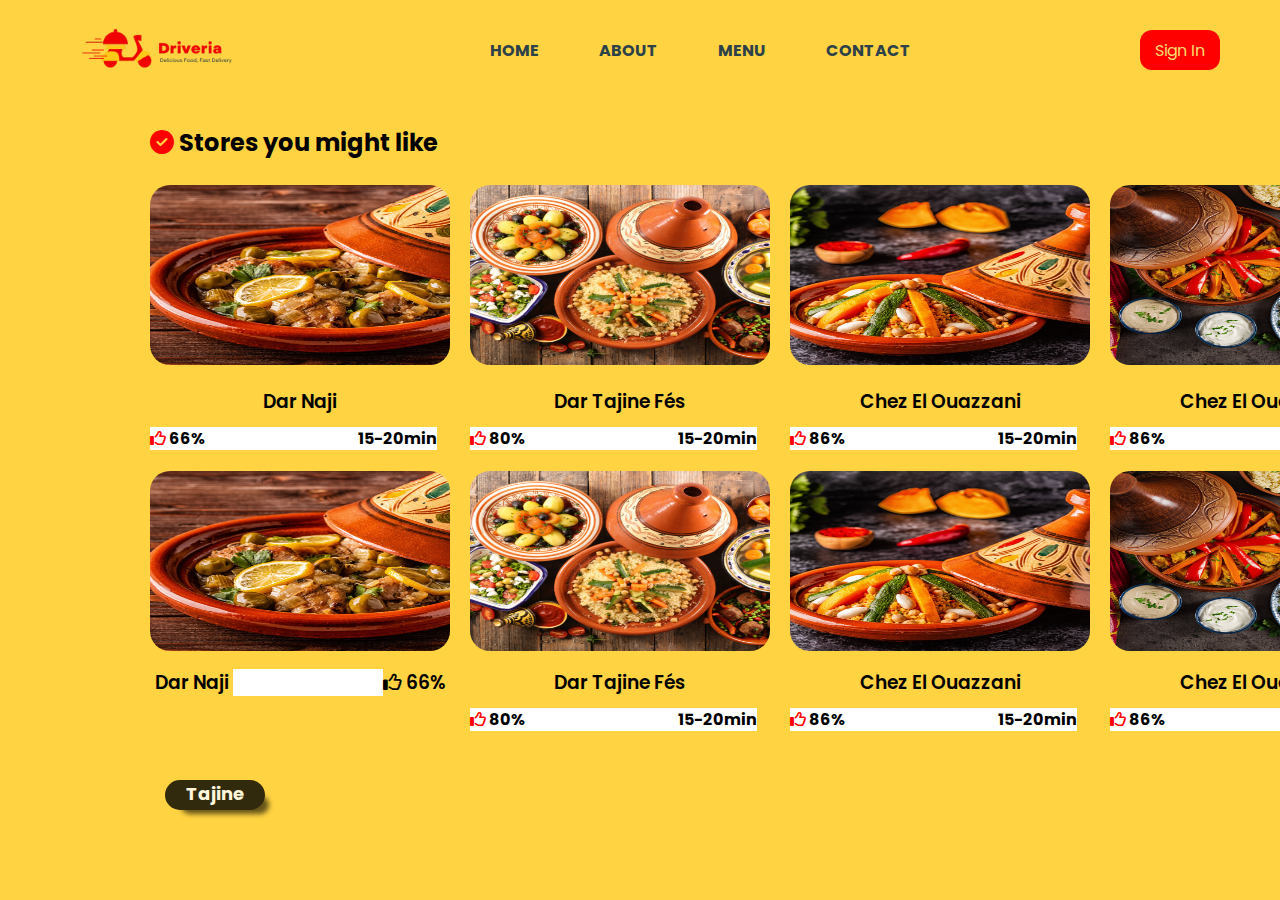
<file: menu.html>
<!DOCTYPE html>
<html lang="en">
<head>
  <meta charset="UTF-8">
  <meta name="viewport" content="width=device-width, initial-scale=1.0">
  <link rel="stylesheet" href="./style.css" /> 
  <link rel="stylesheet" href="https://cdnjs.cloudflare.com/ajax/libs/font-awesome/6.4.2/css/all.min.css" /> 
  <link rel="icon" href="./pictures/l3.png">
  <title>Document</title>
</head>
<body>
  <header>
    <img  class="logo" src="pictures/l3.png" alt="logo ">
<nav class="nav-menu">
        <ul>
          <li><a href="./index.html">HOME</a></li>
          <li><a href="./about.html">ABOUT</a></li>
          <li><a href="./menu.html">MENU</a></li>
          <li><a href="./contact.html">CONTACT</a></li>
        </ul>
</nav>
    <div>
      <button class="bnt-HEAD">Sign In</button>
    </div>
    </header>

   <section class="container-Stores" id="Stores" >
      <br><br><br><br> <br> 
      <h2 class="title"> <i class="fa-solid fa-circle-check" style="color:red;"></i>     
        Stores you might like</h2><br>

       <div  class="content">   
      
        <div class="card"> 
          <div class="pic-plat"><img src="pictures/plat1.png" alt="Logo "  onclick="window.location.href='./Menurestaurant.html'"; > </div>
          <div class="info-restaurant"> <h3>Dar Naji</h3>  
            <a style="color: black; background-color: white;" ><i class="fa-regular fa-thumbs-up"  style="color:red;"></i> 66% 
                <span class="time">  15-20min</span></a>     
          </div>

        </div>

          <div class="card"> 
            <div class="pic-plat"><img src="pictures/plat5.png" alt="Logo "  > </div>
            <div class="info-restaurant"> <h3> Dar Tajine Fés</h3>  
              <a style="color: black; background-color: white;"><i class="fa-regular fa-thumbs-up" style="color:red;"></i> 80%  <span class="time">  15-20min</span></a> 
          </div>
        </div>
          <div class="card"> 
            <div class="pic-plat"><img src="pictures/plat4.png" alt="Logo " > </div>
            <div class="info-restaurant"> <h3>Chez El Ouazzani</h3>  
              <a style="color: black; background-color: white;"><i class="fa-regular fa-thumbs-up" style="color:red;"></i> 86% <span class="time">  15-20min</span></a>     
          </div>   
           </div>
           <div class="card"> 
            <div class="pic-plat"><img src="pictures/plat2.png" alt="Logo " > </div>
            <div class="info-restaurant"> <h3>Chez El Ouazzani</h3>  
              <a style="color: black; background-color: white;"><i class="fa-regular fa-thumbs-up" style="color:red;"></i> 86%  <span class="time">  15-20min</span></a>     
          </div>   
           </div>

           <div class="card"> 
            <div class="pic-plat"><img src="pictures/plat1.png" alt="Logo " > </div>
            <div class="info-restaurant1"> <h4>Tajine</h4>  
             <h3>Dar Naji
              <span class="time"></span><i class="fa-regular fa-thumbs-up"  style="color:black;"></i>    66% </span></h3>       
            </div>
  
          </div>
  
            <div class="card"> 
              <div class="pic-plat"><img src="pictures/plat5.png" alt="Logo "  > </div>
              <div class="info-restaurant2"> <h3> Dar Tajine Fés</h3>  
                <a style="color: black; background-color: white;"><i class="fa-regular fa-thumbs-up" style="color:red;"></i> 80%  <span class="time">  15-20min</span></a> 
            </div>
          </div>
            <div class="card"> 
              <div class="pic-plat"><img src="pictures/plat4.png" alt="Logo " > </div>
              <div class="info-restaurant3"> <h3>Chez El Ouazzani</h3>  
                <a style="color: black; background-color: white;"><i class="fa-regular fa-thumbs-up" style="color:red;"></i> 86% <span class="time">  15-20min</span></a>     
            </div>   
             </div>
             <div class="card"> 
              <div class="pic-plat"><img src="pictures/plat2.png" alt="Logo " > </div>
              <div class="info-restaurant4"> <h3>Chez El Ouazzani</h3>  
                <a style="color: black; background-color: white;"><i class="fa-regular fa-thumbs-up" style="color:red;"></i> 86%  <span class="time">  15-20min</span></a>     
            </div>   
             </div>
    </div>
  </section>
</body>
</html>
</file>
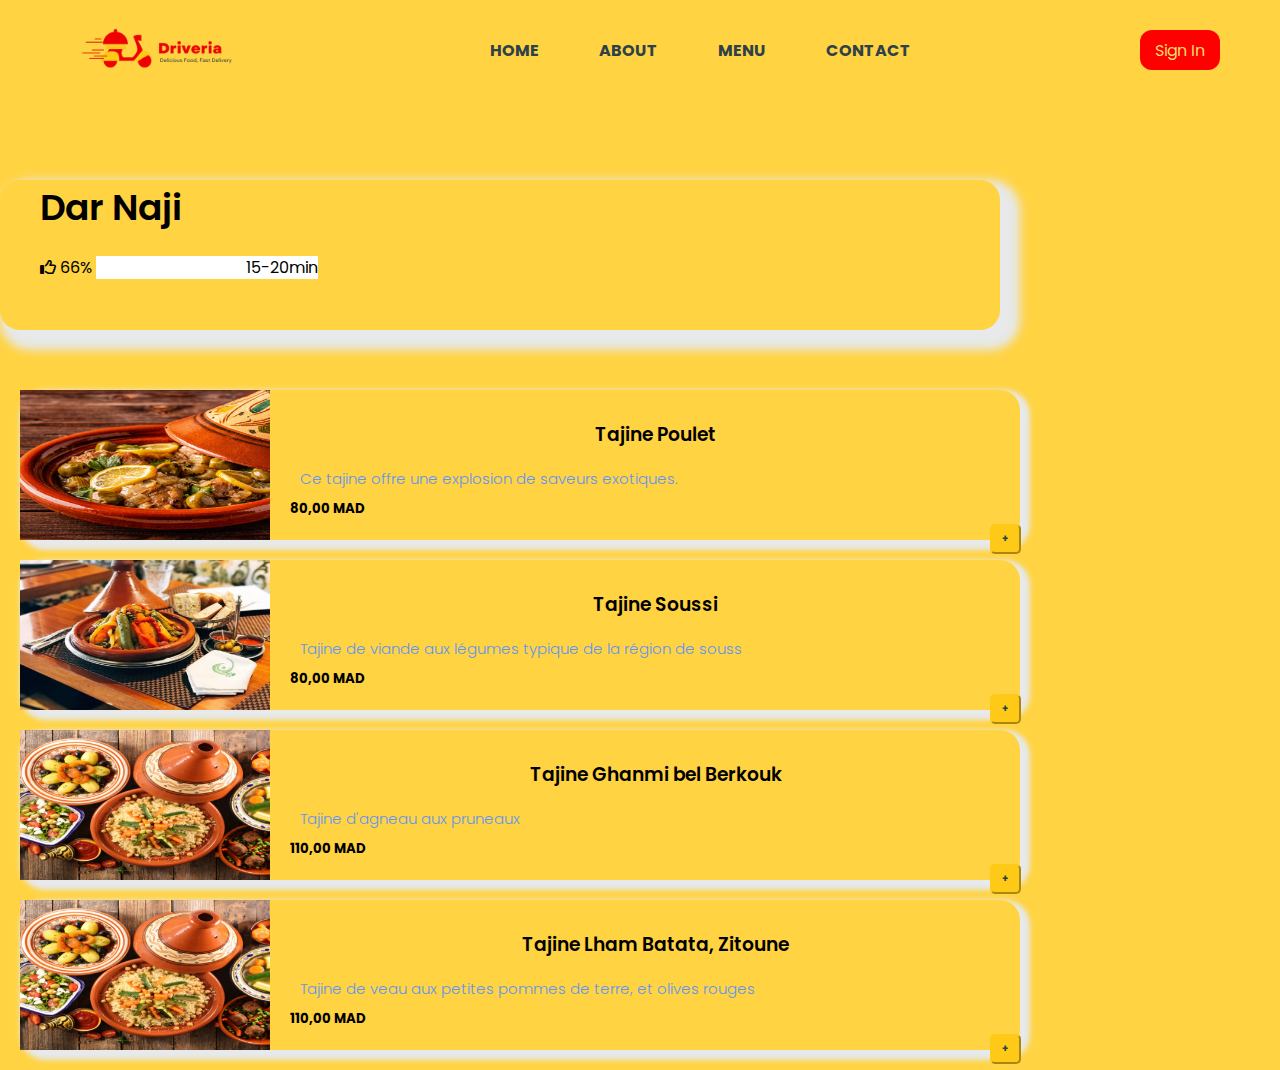
<file: Menurestaurant.html>
<!DOCTYPE html>
<html lang="en">

<head>
    <meta charset="UTF-8">
    <meta name="viewport" content="width=device-width, initial-scale=1.0">
    <link rel="stylesheet" href="./style.css" />
    <link rel="stylesheet" href="https://cdnjs.cloudflare.com/ajax/libs/font-awesome/6.4.2/css/all.min.css" />
    <link rel="icon" href="./pictures/l3.png">
    <title>Document</title>
</head>

<body>
    <header>
        <img class="logo" src="pictures/l3.png" alt="logo ">
        <nav class="nav-menu">
            <ul>
                <li><a href="./index.html">HOME</a></li>
                <li><a href="./about.html">ABOUT</a></li>
                <li><a href="./menu.html">MENU</a></li>
                <li><a href="./contact.html">CONTACT</a></li>
            </ul>
        </nav>
        <div>
            <button class="bnt-HEAD">Sign In</button>
        </div>
    </header>

    <br> <br> <br> <br>
    <section class="Menurestaurant" id="Menurestaurant">
        <Div class="title-restaurant1">
            <h1> Dar Naji </h1>
            <i class="fa-regular fa-thumbs-up" style="color:black;"></i> 66%
            <span class="time"> 15-20min</span>

        </Div>

        <div  class="Menurestaurant-LIST" id="Menurestaurant">
        <div class="card-plat">
            <div class="pic-plat-restaurant"><img src="pictures/plat1.png" alt="Logo "> </div>
            <div class="info-menu-restaurant">
                <h3> Tajine Poulet</h3>
                <p> 
                   Ce tajine offre une explosion de saveurs
                    exotiques. </p>
                      <h5> 80,00 MAD</h5>
                <button class="Addtobasket" > + </button>  
            </div>
        </div>

        
        <div class="card-plat">
            <div class="pic-plat-restaurant"><img src="pictures/plat6.png" alt="Logo "> </div>
            <div class="info-menu-restaurant">
                <h3>Tajine Soussi</h3>
                <p>Tajine de viande aux légumes typique de la région de souss </p>
                <h5> 80,00 MAD</h5>
                <button class="Addtobasket" > + </button>  
            </div>
        </div>

        
        <div class="card-plat">
            <div class="pic-plat-restaurant"><img src="pictures/plat5.png" alt="Logo "> </div>
            <div class="info-menu-restaurant">
                <h3>Tajine Ghanmi bel Berkouk</h3>
                <p> Tajine d'agneau aux pruneaux  </p>
                <h5> 110,00 MAD</h5>
                <button class="Addtobasket" > + </button>  
            </div>
        </div>    

        <div class="card-plat">
            <div class="pic-plat-restaurant"><img src="pictures/plat5.png" alt="Logo "> </div>
            <div class="info-menu-restaurant">
                <h3> Tajine Lham Batata, Zitoune</h3>
                <p> Tajine de veau aux petites pommes de terre, et olives rouges

                </p>
                <h5> 110,00 MAD</h5>
                <button class="Addtobasket" > + </button>  
            </div>
        </div>

    </div>

</section>

</body>

</html>
</file>
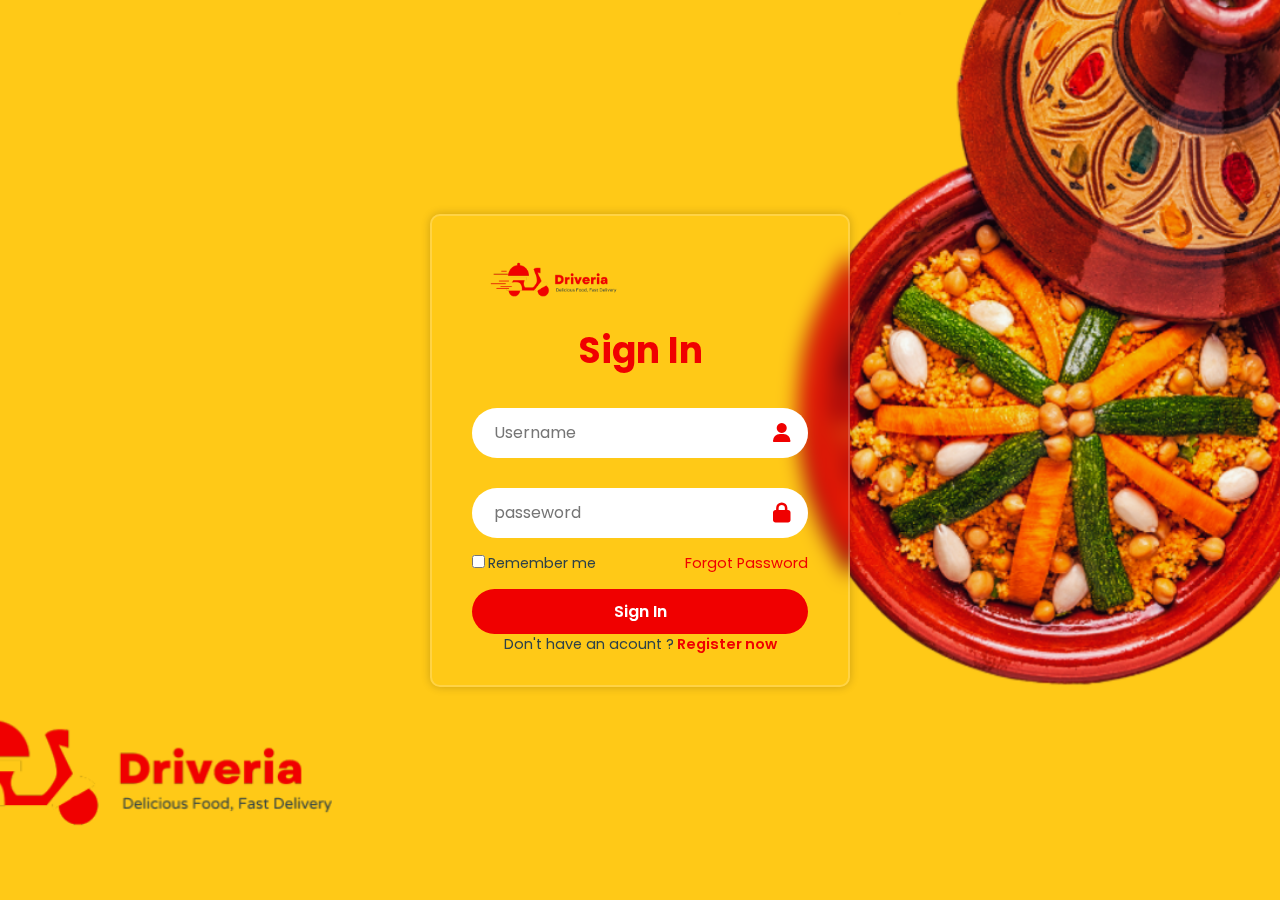
<file: signin.html>
<!DOCTYPE html>
<html lang="en">
<head>
    <meta charset="UTF-8">
    <meta name="viewport" content="width=device-width, initial-scale=1.0">
    <link rel="stylesheet" href="stylelog.css">
    <link rel="stylesheet" href="https://cdnjs.cloudflare.com/ajax/libs/font-awesome/6.4.2/css/all.min.css">
    <title>Document</title>
</head>
<body>
    <!-- -------------------------------------navbar---------------------- -->
     <!-- -------------------------------------Sign in ---------------------- -->
    <div class="wrapper">
        <form action="">
            <img  class="logo" src="pictures/l3.png" alt="logo" onclick="window.location.href='./index.html'">
            <h1>Sign In</h1>
            <div class="inputbox">
                <input type="text" placeholder="Username" required><i class="fa fa-user"></i>
            </div>
            <div class="inputbox">
                <input type="password" type="password" placeholder="passeword"><i class="fa fa-lock"></i>
            </div>
            <div class="remember">
                <label for=""><input type="checkbox">Remember me</label>
                <a href="#">Forgot Password</a>
            </div>
            <button type="submit" class="btn">Sign In</button> 
            <div class="register">
            <p>Don't have an acount ?<a href="./singnup.html"> Register now</a> </p>
            </div>
        </form>
    </div>
</body>
</html>
</file>
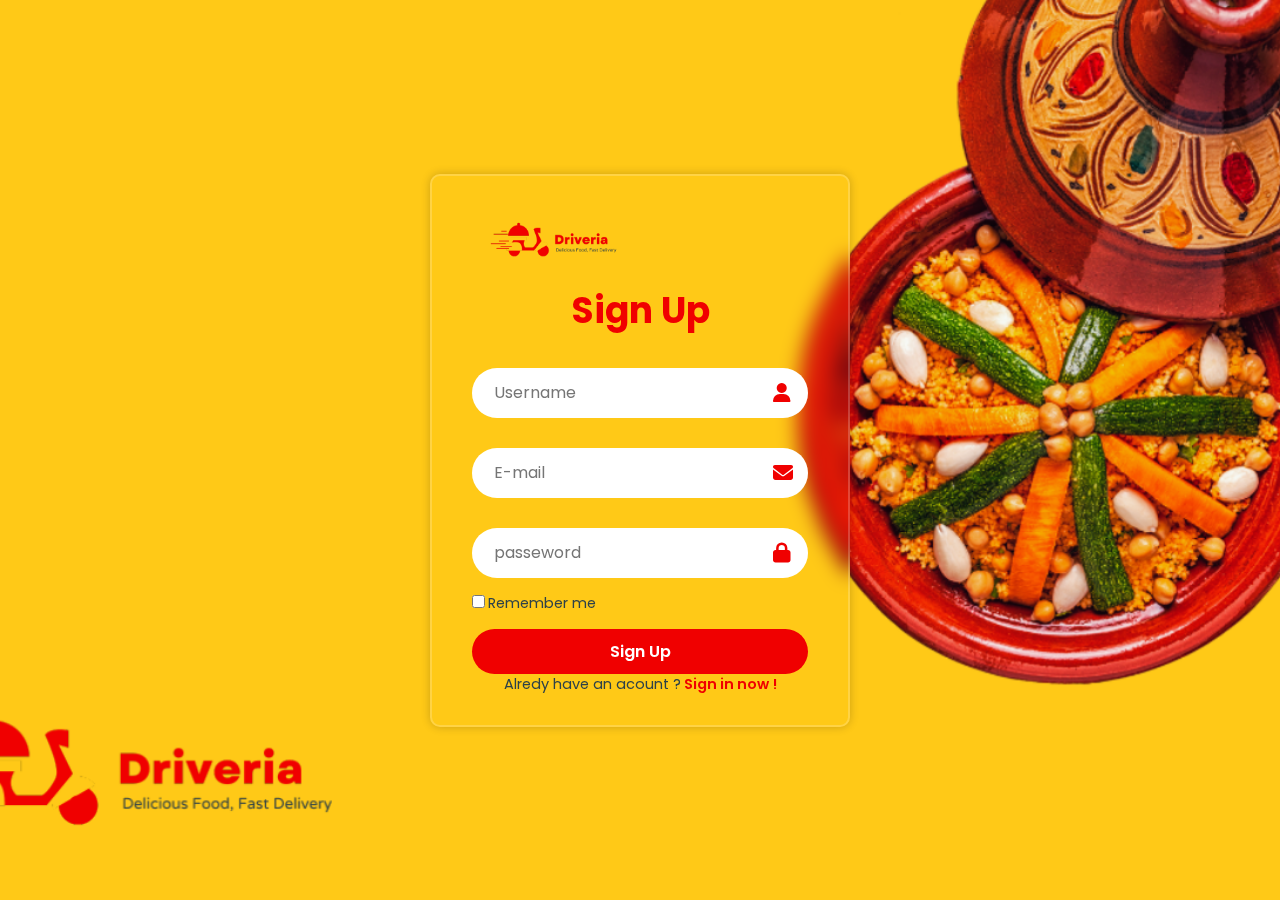
<file: singnup.html>
<!DOCTYPE html>
<html lang="en">
<head>
    <meta charset="UTF-8">
    <meta name="viewport" content="width=device-width, initial-scale=1.0">
    <link rel="stylesheet" href="stylelog.css">
    <link rel="stylesheet" href="https://cdnjs.cloudflare.com/ajax/libs/font-awesome/6.4.2/css/all.min.css">
    <title>Document</title>
</head>
<body>
    
     <!-- -------------------------------------Sign in ---------------------- -->
    <div class="wrapper">
        <form action="">
            <img  class="logo" src="pictures/l3.png" alt="logo" onclick="window.location.href='./index.html'">
            <h1>Sign Up</h1>
            <div class="inputbox">
                <input type="text" placeholder="Username" required><i class="fa fa-user"></i>
            </div>
            <div class="inputbox">
                <input type="text" type="E-mail" placeholder="E-mail"><i class="fa fa-envelope"></i>
            </div>
            <div class="inputbox">
                <input type="text" type="password" placeholder="passeword"><i class="fa fa-lock"></i>
            </div>
            <div class="remember">
                <label for=""><input type="checkbox">Remember me</label>
            </div>
            <button type="submit" class="btn">Sign Up</button> 
            <div class="register">
            <p>Alredy have an acount ?<a href="#"> Sign in now !</a> </p>
            </div>
        </form>
    </div>
</body>
</html>
</file>
<file: style.css>
@import url('https://fonts.googleapis.com/css2?family=Poppins:ital,wght@0,100;0,200;0,300;0,400;0,500;0,600;0,700;0,800;0,900;1,100;1,200;1,300;1,400;1,500;1,600;1,700;1,800;1,900&family=Vazirmatn:wght@100&display=swap');

* { font-family: 'poppins' ;
    margin: 0;
    padding: 0;
    box-sizing: border-box;
    scroll-behavior: smooth;
	  /* background-color:  #FCDA69; */
}
body {
  background-color: #FFD342;
}

header {
    height:100px;
    width: 100%;
    position: fixed;
    z-index: 999;
    display: flex;
    align-items: center;
    justify-content: space-between;
    padding: 10px 60px ;
    background-color: #FFD342;
}

.nav-menu {
  /* background-color: #ffc917d0; */
}

.logo {
    cursor: pointer;
    height: 100%;
}

 ul {
    display: flex;
    list-style-type: none;
    padding: 10px 100px ;
    /* background-color:  #FFC917; */
} 


ul li {
    padding: 10px 30px ;
    /* background-color:  #FCDA69; */
}

a:hover {
    color: red;
    border-bottom:1px solid red;
    transition: 1s;
}

a {
    /* background-color: #FCDA69; */
    text-decoration: none;
    color:#2D4149;
    font-weight: bold;
}

section {
    
 }


.HOME-section {
    color: #2D4149;
    width: 100%  ;
    min-height: 100vh ;
    display: flex;
    justify-content: space-between;
    align-items: center;
    background-color: #FFD342;
    padding: 0 50px;
}

.titltehome {
    position: relative;
}

.titltehome p {
  color:#2D4149;
  font-weight: bold;
}

h1 {

    text-transform: capitalize;
    font-family: 'poppins';
    font-size: 60px;
    margin: 20px 0px;
}

.HOME-section h1  span {
    color:red;
}


.bnt-HEAD {
    height: 40px;
    width: 80px;
    border: none;
    font-size: 16px;
    transition: 0.3s;
    color: #2D4149;
    background-color  :red; 
    color: #FCDA69;
    border-radius: 12px;
    cursor: pointer;
}

.bnt-HEAD:hover {
    transform: 0.2s; 
    background-color: rgb(194, 28, 28);
    color: #FCDA69;
}
.social-icons
{
padding-left: 30px;
} 

.social-icons a 
{
    background-color:  #FCDA69;;
    padding: 10px;
    color: #2D4149;
    font-size: 30px;
} 

.social-icons a:hover {
    color: red;
}

.btn {
    width: 30%;
    background-color: red;
    border: none;
    outline: none;
    border-radius: 13px 0 13px 0;
    color: #FCDA69;
    cursor: pointer;
    padding: 3px 5px;
    position: absolute;
    left: 200px;
    font-size: 25px;
}

.btn:hover {
    transform: scale(1.1);
    transition: .1s;
    background-color: #2D4149;
    color: #FCDA69;
}


.contact-section {
    display: flex;
    justify-content: space-between;
    align-items:end;
    
}


.contact-wallpaper img {
    width: 50%;
}

.delivery-search {
    display: grid;
    grid-template-columns: repeat(2, 1fr);
    background-color: #fff;
    padding: 0 50px;
    
}

.search-info {
  margin: 20px 0;
}

.search-info h1 {
    color: #2D4149;
}

.search-bar {
    position: relative;
    text-align: center;
    color: orangered;
}

.search-bar h2 {
    margin: 20px 0;
}

.search-bar input {
    width: 80%;
    padding: 7px 10px;
    border-radius: 22px 0px 0px 22px;
    border: 3px solid red;
    outline: none;
}

.search-bar input:hover {
    background-color: #d6b33d59;
}

.search-bar button {
    width: 15%;
    padding: 7px 10px;
    position: absolute;
    right: 44px;
    border: 3px solid red;
    border-radius: 0px 22px 22px 0px;
    cursor: pointer;
}

.search-bar button:hover {
    background-color: red;
    
}

.delivery-option {
    width: 55%;
    padding: 10px;
    font-weight: bolder;
    text-align: center;
    color: red;
    border: 2px solid red;
    outline: none;
    margin-top: 15px;
    border-radius: 10px;
}

@media (max-width: 1000px) {
    .delivery-search {
        display: grid;
        grid-template-columns: repeat(1, 1fr);
    }

    .search-bar button {
        width: 15%;
        padding: 7px 10px;
        position: absolute;
        right: 46px;
        border: 3px solid red;
        border-radius: 0px 22px 22px 0px;
        cursor: pointer;
    }
}


.menu-section {
    text-align: center;
    color: orangered;
    position: relative;
}

.menu-section p {
    margin-bottom: 10px;
    color:#2D4149;
}

.menu-btn {
    text-align: center;
    position: absolute;
    left: 465px;
}

.menu-info {
    margin-bottom: 70px;
}
 
.flavor-div {
  background-color: #FFD342;
}

.flavor {
  width: 80%;
  margin: auto;
  text-align: center;
    padding-top: 50px;
    color: orangered;
    padding: 0px 50px ;
    background-color: #FFD342;
  }

  

  .flavor p {
    color:#2D4149;
  }
  
  .flavor-column {
    flex-basis: 32%;
    border-radius: 10px;
    margin-bottom: 30px;
    position: relative;
    overflow: hidden;
  }
  
  .flavor-column img {
    width: 100%;
    height: 100%;
    display: block;
  }
  
  .layer {
    background: transparent;
    height: 100%;
    width: 100%;
    position: absolute;
    top: 0;
    left: 0;
    transition: 0.5s;
    background-color: none;
  }
  
  .layer:hover {
    background: #fcda6941;
    background-color: none;
  }
  
  .layer h3 {
    width: 100%;
    font-weight: 500;
    color: aliceblue;
    font-size: 26px;
    position: absolute;
    bottom: 0;
    left: 50%;
    transform: translateX(-50%);
    opacity: 0;
    transition: 0.5s;
    background-color: transparent;
  }
  
  .layer:hover h3 {
    bottom: 49%;
    opacity: 1;
  }

  .contact {
    width: 80%;
    margin: 20px auto;
    text-align: left;
    padding-top: 50px;
  }
  
  .contact-row {
    display: flex;
    justify-content: space-between;
    
  }
  .contact-left {
    flex-basis: 40%;
    color: orangered;
  }
  
  .contact-left p {
    margin: 20px 0;
    font-size: 23px;
  }
  
  .contact-left i {
    margin-right: 10px;
  }
  
  .social-icons a {
    text-decoration: none;
    font-size: 30px;
    margin-right: 30px;
    color: orangered;
    display: inline-block;
    transition: 0.5s;
  }
  
  .social-icons a:hover {
    color: #3d3416;
    transform: translateY(-5px);
  }
  
  .contact-right {
    flex-basis: 60%;
  }
  
  form input, form textarea {
    width: 100%;
    border: 0;
    outline: 0;
    background: rgba(255, 68, 0, 0.377);
    padding: 15px 0px 15px 3px;
    margin: 15px 0;
    color: #5236f4;
    font: 16px;
    border-radius: 10px;
  }
  
  form input:hover, form textarea:hover {
    color: #b2c0e6;
    background-color: rgba(255, 68, 0, 0.733);
    border: 2px solid #c5c1d6;
  }
  
  form button {
    width: 100%;
    padding: 10px;
    border-radius: 25px;
    text-align: center;
    overflow: hidden;
    background-color: #fcda69a2;
    position: relative;
    margin: 15px 0;
    cursor: pointer;
  }
  
  form span {
    background-color: #5236f4;
    width: 0;
    height: 100%;
    border-radius: 25px;
    position: absolute;
    left: 0;
    bottom: 0;
    z-index: -1;
    transition: 0.5s;
  }
  
   form button:hover span {
    width: 100%;
    
  }
  
  form button:hover {
    border: none;
    background-color: red;
  }

  @media (max-width: 628px) {
    .contact-row{
      flex-direction: column;
    }
  
    .contact-left {
      width: 100%;
      text-align: center;
    }
  }

  .guide {
    width: 80%;
    margin: auto;
    text-align: center;
    padding-top: 70px;
    background-color: #fff;
  }

  .guide h1 {
    color: orangered;
  }

  .guide p {
    color: #2D4149;
    font-weight: bolder;
  }
  
  h1 {
    font-size: 36px;
    font-weight: 600;
  }
  
  p {
    color: cornflowerblue;
    font-size: 15px;
    font-weight: 300;
    line-height: 20px;
    padding: 10px;
  }
  
  .row {
    margin-top: 5%;
    display: flex;
    justify-content: space-between;
    
  }
  
  .column {
    flex-basis: 31%;
    /* background:#f9f7ff; */
    border-radius: 10px;
    margin-bottom: 5%;
    padding: 20px 12px;
    box-sizing: border-box;
    transition: 0.5s;
  }

  .column p {
    color:#2D4149;
    font-weight: bold;
  }

  .column h3 {
    color: orangered;
  }
  
  h3 {
    text-align: center;
    font-weight: 600;
    margin: 10px 0;
  }
  
  .column:hover {
    box-shadow: 0 0 20px 0px rgba(0,0,0,0.2);
  
  }
  @media(max-width: 628px) {
    .row {
      flex-direction: column;
    }
  }

  .fixed-btn {
    position: fixed;
    bottom: 60px;
    right: 40px;
    padding: 15px;
    border-radius: 50px;
    cursor: pointer;
    background-color: orangered;
    border: none;
    outline: none;
    color: #FCDA69;
    font-size: large;
  }

  .fixed-btn:hover {
    background-color: rgba(255, 68, 0, 0.623);
  }



  .container-Stores  .content{
    display: grid;
    grid-template-columns: repeat(4, 1fr);
    gap: 20px;


  }

  .container-Stores {
    padding-left: 150px ;
    padding-right: 150px;

  }
  .pic-plat img
  {
   width: 300px ;
   height: 180px;
   border-radius: 20px 20px;

  }

  .pic-plat img:hover {
    transform: scale(1.1);
    transition: .1s;
  
}
.info-restaurant
{
  padding-top: 5px;
}
.time 
{
  padding-left: 150px;
  background-color: white;
}

.info-restaurant1  h4
{ text-align: center;
  position: absolute;
  color: white;
  width: 100px;
  height: 30px;
  bottom: 90px;
  left: 165px;
  border-radius: 20px 20px 20px 20px ;
  background-color: black;
  box-shadow: 10px 10px 5px -6px rgb(0, 0, 0, 0.75);
  font-size: 18px;
  opacity: 80%;
}
.title-restaurant1 {
  
  margin-top: 80px;
  margin-bottom: 60px;
  
  padding-bottom: 150px;
  padding-left: 40px;
  border-radius: 20px;
  width: 1000px;
  height: 10px;
  box-shadow: 10px 10px 10px 10px  #e7e9ea;
   
}

.card-plat
{

  margin: 20px;

  display: flex;
  
  border-radius: 20px;
  width: 1000px;
  height: 150px;
  box-shadow: 5px 5px 5px 5px  #e7e9ea;
   
}
.pic-plat-restaurant img

{
 
  width: 250px;
  height: 150px;

}
.info-menu-restaurant
{
  padding: 20px;
  
}
 
.Addtobasket  {
 margin-left: 700px;
 margin-top: 5px;
 text-decoration: none;
 color:#2D4149;
 text-align: center;
 background-color:#FFC917;
 border-radius: 5px;
 padding: 5px 10px;
 font-weight: bold;
 color:#2D4149;
 border-color: #FFC917;
 font-size: 10px;
  
}



  footer {
    text-align: center;
  }
</file>
<file: stylelog.css>
@import url('https://fonts.googleapis.com/css2?family=Poppins:ital,wght@0,100;0,200;0,300;0,400;0,500;0,600;0,700;0,800;0,900;1,100;1,200;1,300;1,400;1,500;1,600;1,700;1,800;1,900&family=Vazirmatn:wght@100&display=swap');

*{
    margin: 0;
    padding: 0;
    box-sizing: border-box;
    font-family: "poppins", "sans-serif";
}
body {
    display: flex;
    justify-content: center;
    align-items: center;
    min-height: 100vh;
    background-image: url(pictures/delevry3.png);
    background-size: cover;
    background-position: center;   
.logo {
    cursor: pointer;
    height:70px;
    width: 50%;
    
}
}

.wrapper{
    width: 420px;
    background:transparent;
    border: 2px solid rgba(255,255,255, .2);
    backdrop-filter: blur(10px);
    box-shadow: 0 0 10px rgba(0,0, 0, .2);
    color: #F00000;
    border-radius: 10px;
    padding: 30px 40px;
}

.wrapper h1{
    font-size: 36px;
    text-align: center;
}

.wrapper .inputbox{
    width: 100%;
    height: 50px;
    background: #fff;
    margin: 30px 0;
    border-radius: 40px;
}

.inputbox input{
    width: 100%;
    height: 100%;
    background: transparent;
    border: none;
    outline:none;
    border: 2px solid rgba(255, 255, 255, .2);
    font-size: 16px;
    color: #2D4149;
    padding: 20px 45px 20px 20px;
    border-radius: 40px;
}

.inputbox input ::placeholder{
    color: #2D4149;
}

.inputbox i{
    position: absolute;
    margin: 15px -35px;
    font-size: 20px;
}

.wrapper .remember{
 display: flex;
 justify-content: space-between;
 font-size: 14.5px;
 margin: -15px 0 15px;   
 color: #2D4149;
}

.remember label input{
    accent-color:#2D4149 ;
    margin-right: 3px;
}

.remember a{
    color: #F00000;
    text-decoration: none;
}

.remember a:hover{

    text-decoration: underline;
}

.wrapper .btn {
    width: 100%;
    height: 45px;
    background: #F00000;
    border: none;
    outline:none;
    border-radius: 45px;
    box-shadow: 0 0 rgba(0,0, 0, -1);
    cursor: pointer;
    font-size: 16px;
    color: #fff;
    font-weight: 600;
}

.btn:hover{
    background: #FFC917;
    color: #2D4149;
    border: #2D4149 solid;
}

.wrapper .register{
    font-size: 14.5px;
    text-align: center;
    margin-top: 20px 0 15px;
    color: #2D4149;
}

.register p a{
    color: #fff;
    text-decoration: none;
    font-weight: 600;
    color: #F00000;
}

.register p a:hover{
    text-decoration: underline;

}
</file>
